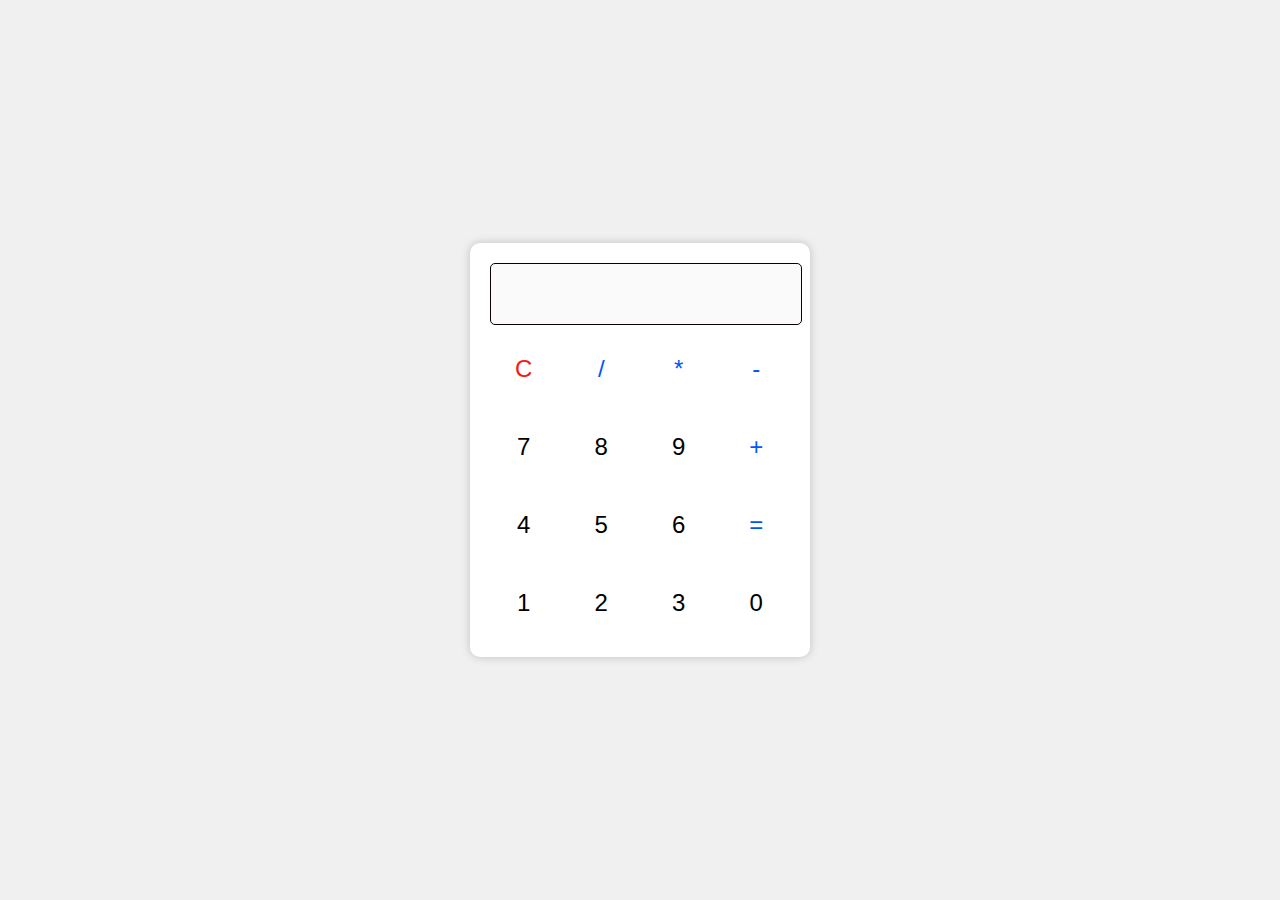
<file: calci_2.html>
<!DOCTYPE html>
<html lang="en">
<head>
    <meta charset="UTF-8">
    <meta name="viewport" content="width=device-width, initial-scale=1.0">
    <title>Basic Calculator</title>
    <style>
        body {
            font-family: Arial, sans-serif;
            display: flex;
            justify-content: center;
            align-items: center;
            height: 100vh;
            background-color: #f0f0f0;
            margin: 0;
        }
        .calculator {
            width: 300px;
            background-color: #fff;
            padding: 20px;
            box-shadow: 0 0 10px rgba(0, 0, 0, 0.2);
            border-radius: 10px;
        }
        #display {
            width: 100%;
            height: 50px;
            font-size: 2em;
            text-align: right;
            margin-bottom: 10px;
            padding: 5px;
            border: 1px solid #0c0000;
            border-radius: 5px;
        }
        .buttons {
            display: grid;
            grid-template-columns: repeat(4, 1fr);
            gap: 10px;
        }
        button {
            padding: 20px;
            font-size: 1.5em;
            cursor: pointer;
            border: none;
            background-color: #ffffff;
            color: rgb(0, 0, 0);
            border-radius: 20%;
        }
        button:active {
            background-color: #aaaaaa;
        }
        .operator {
            background-color: #ffffff;
            color: rgb(0, 85, 255);
        }
        .clear{
            color: rgb(251, 23, 23);
        }
    </style>
</head>
<body>
    <div class="calculator">
        <input type="text" id="display" disabled>
        <div class="buttons">
            <button onclick="clearDisplay()" class="clear">C</button>
            <button onclick="appendValue('/')" class="operator">/</button>
            <button onclick="appendValue('*')" class="operator">*</button>
            <button onclick="appendValue('-')" class="operator">-</button>
            <button onclick="appendValue('7')">7</button>
            <button onclick="appendValue('8')">8</button>
            <button onclick="appendValue('9')">9</button>
            <button onclick="appendValue('+')" class="operator">+</button>
            <button onclick="appendValue('4')">4</button>
            <button onclick="appendValue('5')">5</button>
            <button onclick="appendValue('6')">6</button>
            <button onclick="calculateResult()" class="operator">=</button>
            <button onclick="appendValue('1')">1</button>
            <button onclick="appendValue('2')">2</button>
            <button onclick="appendValue('3')">3</button>
            <button onclick="appendValue('0')">0</button>
        </div>
    </div>

    <script>
        function appendValue(value) {
            document.getElementById('display').value += value;
        }
        function clearDisplay() {
            document.getElementById('display').value = '';
        }
        function calculateResult() {
            try {
                document.getElementById('display').value = eval(document.getElementById('display').value);
            } catch (error) {
                alert('Invalid expression');
                clearDisplay();
            }
        }
    </script>
</body>
</html>
</file>
